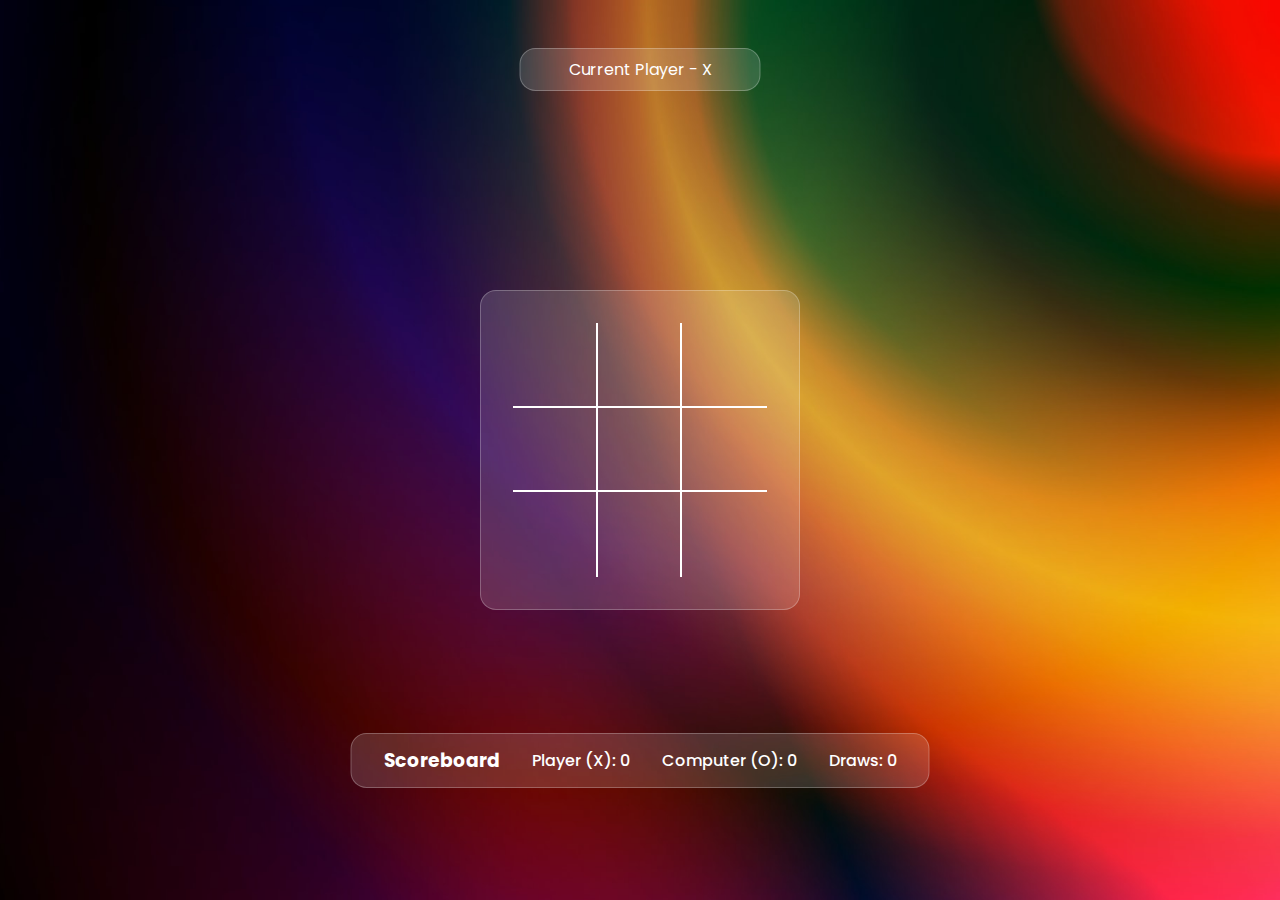
<file: index.html>
<!DOCTYPE html>
<html lang="en">
<head>
    <meta charset="UTF-8">
    <meta name="viewport" content="width=device-width, initial-scale=1.0">
    <title>Tic Tac Toe</title>
    <link rel="stylesheet" href="style.css">
    <link rel="shortcut icon" href="./assets/favicon.ico" type="image/x-icon">
    <link rel="preconnect" href="https://fonts.googleapis.com">
    <link rel="preconnect" href="https://fonts.gstatic.com" crossorigin>
    <link href="https://fonts.googleapis.com/css2?family=Poppins:ital,wght@0,100;0,200;0,300;0,400;0,500;0,600;0,700;0,800;0,900;1,100;1,200;1,300;1,400;1,500;1,600;1,700;1,800;1,900&display=swap" rel="stylesheet">
</head>
<body>
    
    <div class="wrapper">

        

        <p class="game-info"></p>

        <div class="score-board">
            <h3>Scoreboard</h3>
            <p>Player (X): <span id="player-score">0</span></p>
            <p>Computer (O): <span id="computer-score">0</span></p>
            <p>Draws: <span id="draw-score">0</span></p>
        </div>

        <div class="tic-tac-toe">
            <div class="box box1"></div>
            <div class="box box2"></div>
            <div class="box box3"></div>
            <div class="box box4"></div>
            <div class="box box5"></div>
            <div class="box box6"></div>
            <div class="box box7"></div>
            <div class="box box8"></div>
            <div class="box box9"></div>
        </div>

        <button class="btn">New Game</button>

    </div>

    <script src="script.js"></script>
</body>
</html>
</file>
<file: style.css>
*,*::before,*::after{
    margin: 0;
    padding: 0;
    box-sizing: border-box;
    font-family: "Poppins", sans-serif;
}

.wrapper{
    width: 100vw;
    height: 100vh;
    background-image: url(./assets/gradient-bg.jpg);
    background-size: cover;
    background-position: center;
    display: grid;
    place-items: center;
}

.score-board {
    position: absolute;
    bottom: 7rem;
    left: 50%;
    transform: translateX(-50%);
    display: flex;
    gap: 2rem;
    justify-content: center;
    align-items: center;
    color: white;
    background-color: rgba(255, 255, 255, 0.15);
    border: 1px solid rgba(255, 255, 255, 0.25);
    border-radius: 1rem;
    padding: 0.75rem 2rem;
    text-align: center;
    user-select: none;
}

.score-board p {
    font-size: 1rem;
    font-weight: 500;
}

.game-info{
    color: white;
    position: absolute;
    top: 3rem;
    left: 50%;
    transform: translateX(-50%);
    background-color: rgba(255, 255, 255, 0.15);
    border-radius: 1rem;
    border: 1px solid rgba(255, 255, 255, 0.25);
    padding: 0.5rem 3rem;
    text-align: center;
    user-select: none;
}

.tic-tac-toe{
    width: 90%;
    max-width: 20rem;
    background-color: rgba(255, 255, 255, 0.15);
    border-radius: 1rem;
    border: 1px solid rgba(255, 255, 255, 0.25);
    padding: 2rem;
    display: grid;
    grid-template-columns: repeat(3, 1fr);
    aspect-ratio: 1/1;
}

.box{
    position: relative;
    width: 100%;
    display: flex;
    justify-content: center;
    align-items: center;
    color: white;
    font-size: 3rem;
    aspect-ratio: 1/1;
    cursor: pointer;
    user-select: none;
}

.box1, .box2, .box4, .box5{
    border-right: 2px solid white;
    border-bottom: 2px solid white;
}

.box3, .box6{
    border-bottom: 2px solid white;
}

.box7, .box8{
    border-right: 2px solid white;
}

.btn{
    color: white;
    position: absolute;
    bottom: 3rem;
    left: 50%;
    transform: translateX(-50%);
    background-color: rgba(255, 255, 255, 0.15);
    border-radius: 1rem;
    border: 1px solid rgba(255, 255, 255, 0.25);
    padding: 0.5rem 2rem;
    display: none;
    cursor: pointer;
}

.btn.active{
    display: flex;
}

.win{
    background-color: rgba(0, 255, 0, 0.3);
}
</file>
